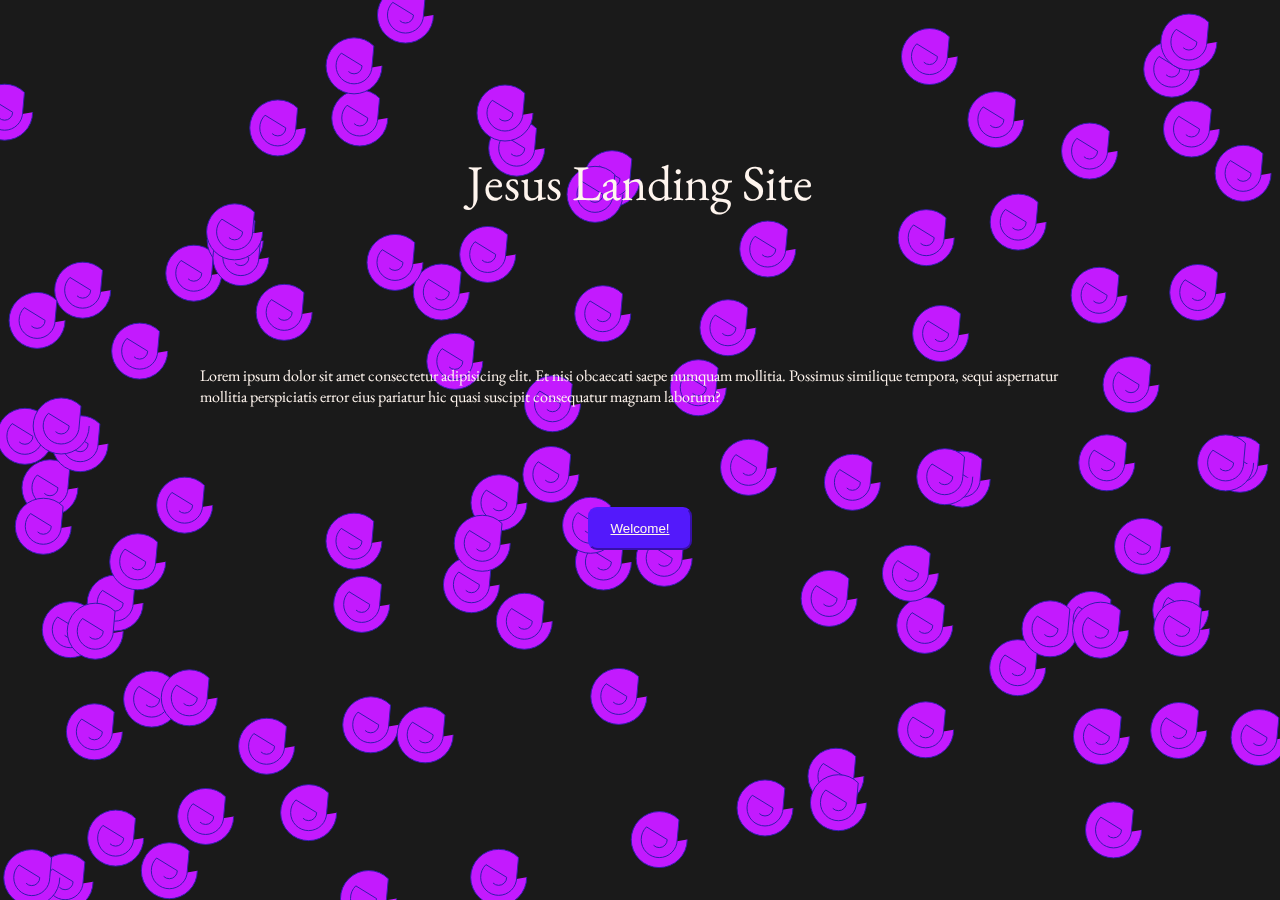
<file: index.html>
<!DOCTYPE html>
<html lang="en">
<head>
    <meta charset="UTF-8">
    <meta http-equiv="X-UA-Compatible" content="IE=edge">
    <meta name="viewport" content="width=device-width, initial-scale=1.0">
    <link rel="stylesheet" href="./reset.css">
    <link rel="preconnect" href="https://fonts.googleapis.com">
    <link rel="preconnect" href="https://fonts.gstatic.com" crossorigin>
    <link href="https://fonts.googleapis.com/css2?family=EB+Garamond:ital,wght@0,400;0,500;1,500&display=swap" rel="stylesheet">
    <link rel="stylesheet" href="./style.css">
    <link rel="stylesheet" href="./app.js">
    <title>Landing Page</title>
</head>
<body>
    <div class="main-container">
        <canvas id="my-canvas"></canvas>
        <h1 class="lHeader">Jesus Landing Site</h1>
        <p class="pHeader">Lorem ipsum dolor sit amet consectetur adipisicing elit. Et nisi obcaecati saepe numquam mollitia. Possimus similique tempora, sequi aspernatur mollitia perspiciatis error eius pariatur hic quasi suscipit consequatur magnam laborum?</p>
        <a href="./html/about.html"><button id="entrance">Welcome!</a></button>
        
    </div>
    <!-- <div class="main-container parallax">
        <div class="nav-bar">
            <nav>
                <a href="./html/about.html">About</a>
                <a href="./html/resume.html">Resume</a>
                <a href="./html/image-gallery.html">Image Gallery</a>
                <a href="./html/contact.html">Contact Me</a>
            </nav>
        </div>
        
            <h1>Landing Page</h1>
            <section>            
                <p>Lorem ipsum dolor, sit amet consectetur adipisicing elit. Laudantium, assumenda amet! Id, eaque quam accusantium perspiciatis est asperiores ab odio corrupti, ratione, nisi repellat. Aspernatur harum blanditiis fuga distinctio! Cum.</p>
                <p>Lorem ipsum dolor, sit amet consectetur adipisicing elit. Laudantium, assumenda amet! Id, eaque quam accusantium perspiciatis est asperiores ab odio corrupti, ratione, nisi repellat. Aspernatur harum blanditiis fuga distinctio! Cum.</p>
                <p>Lorem ipsum dolor, sit amet consectetur adipisicing elit. Laudantium, assumenda amet! Id, eaque quam accusantium perspiciatis est asperiores ab odio corrupti, ratione, nisi repellat. Aspernatur harum blanditiis fuga distinctio! Cum.</p>

            </section>
        
    </div>
    <footer>
        <p>This is the footer.</p>
    </footer> -->
    <script src="./app.js"></script>
</body>
</html>
</file>
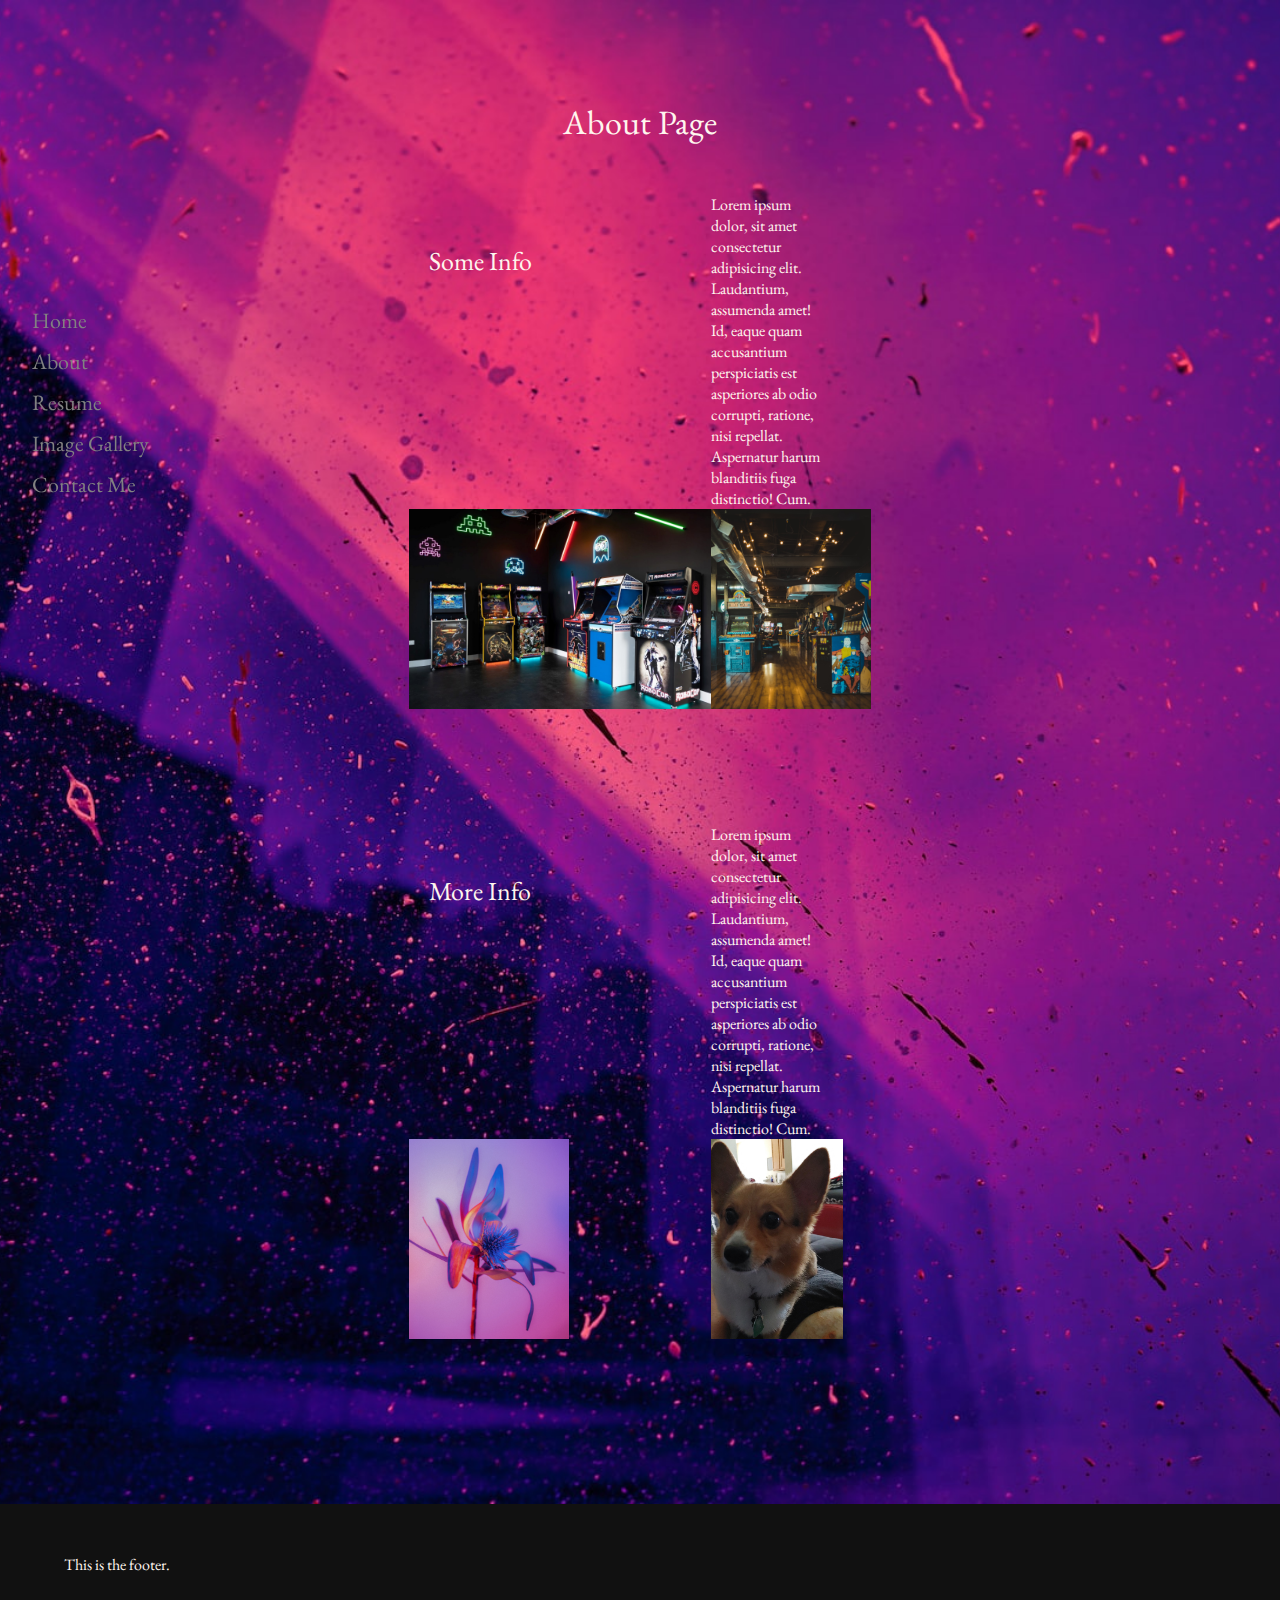
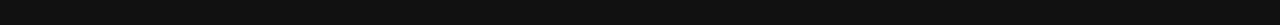
<file: html/about.html>
<!DOCTYPE html>
<html lang="en">
<head>
    <meta charset="UTF-8">
    <meta http-equiv="X-UA-Compatible" content="IE=edge">
    <meta name="viewport" content="width=device-width, initial-scale=1.0">
    <link rel="stylesheet" href="../reset.css">
    <link rel="preconnect" href="https://fonts.googleapis.com">
    <link rel="preconnect" href="https://fonts.gstatic.com" crossorigin>
    <link href="https://fonts.googleapis.com/css2?family=EB+Garamond:ital,wght@0,400;0,500;1,500&display=swap" rel="stylesheet">
    <link rel="stylesheet" href="../css-sheets/about.css">
    <title>Home/About</title>
</head>
<body>
    <div class="main-container parallax">
        <div class="nav-bar">
            <nav>
                <a href="../index.html">Home</a>
                <a href="./about.html">About</a>
                <a href="./resume.html">Resume</a>
                <a href="./image-gallery.html">Image Gallery</a>
                <a href="./contact.html">Contact Me</a>
            </nav>
        </div>
        
            <h1>About Page</h1>
            <section class="section-container">       
                <h2>Some Info</h2>     
                <p>Lorem ipsum dolor, sit amet consectetur adipisicing elit. Laudantium, assumenda amet! Id, eaque quam accusantium perspiciatis est asperiores ab odio corrupti, ratione, nisi repellat. Aspernatur harum blanditiis fuga distinctio! Cum.</p>
                <img src="../images/neon-background.jpg" alt="row 1" class="row-1"><img src="../images/background.jpg" alt="row 1" class="row-1p">
                <h2>More Info</h2>
                <p>Lorem ipsum dolor, sit amet consectetur adipisicing elit. Laudantium, assumenda amet! Id, eaque quam accusantium perspiciatis est asperiores ab odio corrupti, ratione, nisi repellat. Aspernatur harum blanditiis fuga distinctio! Cum.</p>
                <img src="../images/plant.jpg" alt="row 1" class="row-1"><img src="../images/Lulu4.jpg" alt="row 1" class="row-1p">
                
            </section>
        
    </div>
    <footer>
        <p>This is the footer.</p>
    </footer>
</body>
</html>
</file>
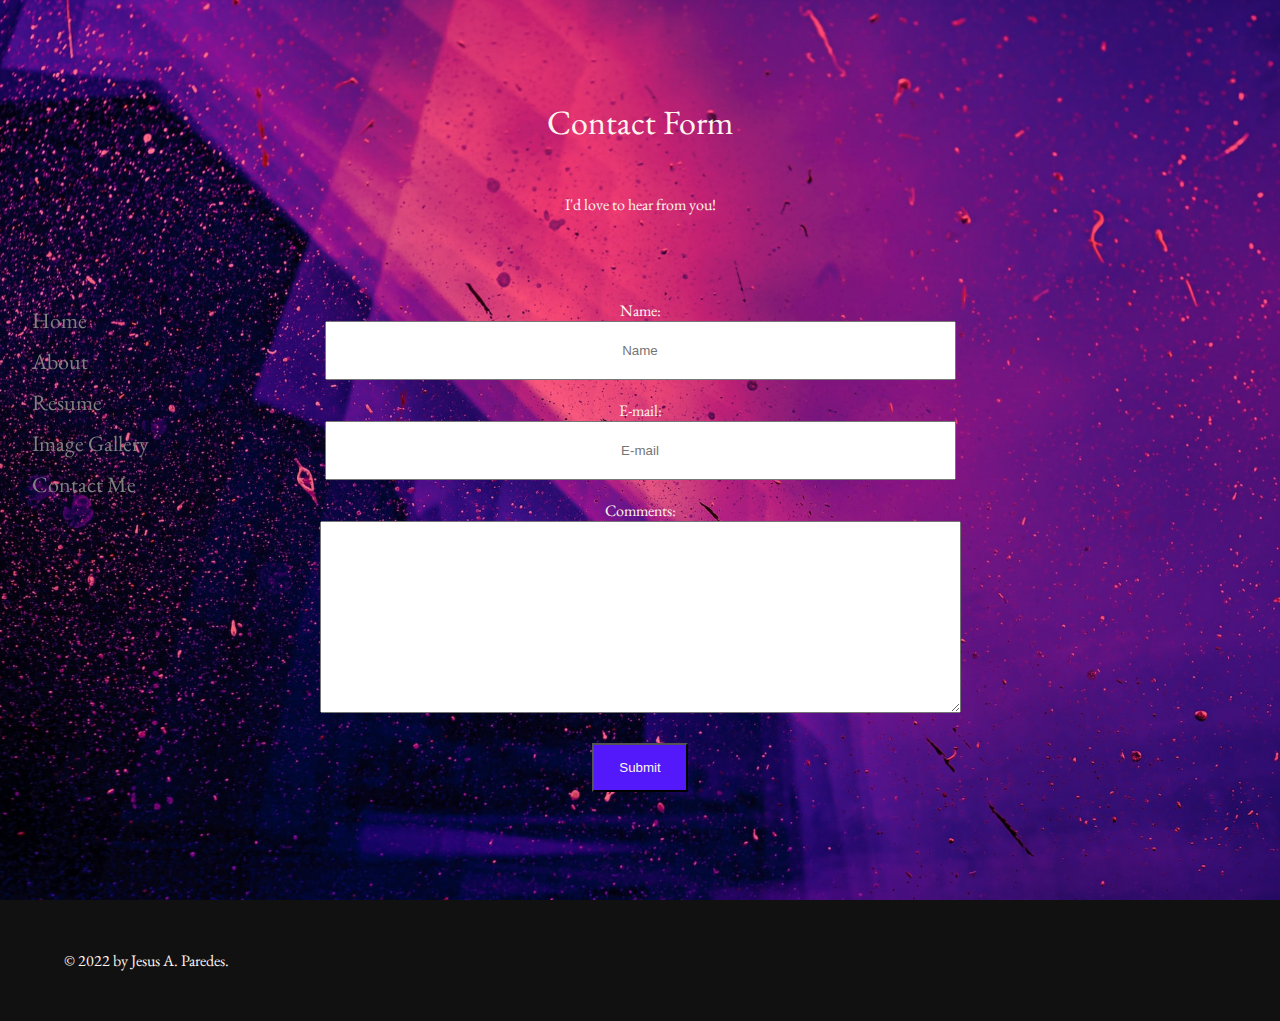
<file: html/contact.html>
<!DOCTYPE html>
<html lang="en">
<head>
    <meta charset="UTF-8">
    <meta http-equiv="X-UA-Compatible" content="IE=edge">
    <meta name="viewport" content="width=device-width, initial-scale=1.0">
    <link rel="stylesheet" href="../reset.css">
    <link rel="preconnect" href="https://fonts.googleapis.com">
    <link rel="preconnect" href="https://fonts.gstatic.com" crossorigin>
    <link href="https://fonts.googleapis.com/css2?family=EB+Garamond:ital,wght@0,400;0,500;1,500&display=swap" rel="stylesheet">
    <link rel="stylesheet" href="../css-sheets/contact.css">
    <title>Contact</title>
</head>
<body>
    <div class="main-container parallax">
        <div class="nav-bar">
            <nav>
                <a href="../index.html">Home</a>
                <a href="./about.html">About</a>
                <a href="./resume.html">Resume</a>
                <a href="./image-gallery.html">Image Gallery</a>
                <a href="./contact.html">Contact Me</a>
            </nav>
        </div>
        <div>
            <h1>Contact Form</h1>
            <p class="topP">I'd love to hear from you!</p>
            <form action="">
                <label for="Name">Name:</label>
                <input type="text" name="Name" placeholder="Name">
                <label for="E-mail">E-mail:</label>
                <input type="text" name="E-mail" placeholder="E-mail">
                <label for="Comments">Comments:</label>
                <textarea name="Comments" id="" cols="30" rows="10"></textarea>
                <button type="submit">Submit</button>
            </form>
        </div>
    </div>
    
    <footer>
        <p>© 2022 by Jesus A. Paredes.</p>
    </footer>
</body>
</html>
</file>
<file: style.css>
/* Color Scheme
 Neon Blue (#1B02A3), 
 Brandeis Blue (#006AF9), 
 Capri (#00C0F9), 
 Phlox (#DC00FE), 
 Electric Purple (#BC00FE) and 
 Han Purple (#5319FB).

*/
body {
    height: 100vh;
    font-family: "EB Garamond", "Times New Roman", Arial, Helvetica, sans-serif;
}

.main-container {
    display: flex;
    flex-direction: column;
    /* justify-content: center; */
    align-items: center;
}

.section {

}

.lHeader {
    color: #FFF5EE;
    margin-top: 150px;
    margin-bottom: 50px;
    font-size: 50px;
    transition: transform linear;
    animation-name: test;
    animation-duration: 2s;
}

@keyframes test {
      0%   {opacity: 0; transform: translateY(100px);}
      50%  {opacity: .5; transform: translateY(50px);}
      /* 75%  {opacity: .75; transform: translateY(25px);} */
      100% {opacity: 1; }
}

.pHeader {
    color: #FFF5EE;
    padding: 100px 200px;
    transition: transform ease;
    animation-name: test;
    animation-duration: 2s;
}

#entrance {
    padding: 12px 20px;
    background: #5319FB;
    color: #FFF5EE;
    border-color: #5319FB;
    border-radius: 9px;
    transition: transform ease;
    animation-name: test;
    animation-duration: 2s;
}

a {
    color: #FFF5EE;
}


/* Some mobile devices have a problem with background-attachment: fixed. So, you can use media queries to turn off the parallax effect for mobile devices: */
@media only screen and (max-device-width: 1366px) {
    
  }

  canvas {
    background: black;
    opacity: .9;
    position:absolute;
    z-index: -1;
  }
</file>
<file: css-sheets/about.css>
/* Color Scheme
 Neon Blue (#1B02A3), 
 Brandeis Blue (#006AF9), 
 Capri (#00C0F9), 
 Phlox (#DC00FE), 
 Electric Purple (#BC00FE) and 
 Han Purple (#5319FB).

*/
body {
    height: 100vh;
    font-family: "EB Garamond", "Times New Roman", Arial, Helvetica, sans-serif;
}

.parallax {
    /* height: 100vh; */
    background-image: url("../images/other-background.jpg");
    background-position: center;
    background-repeat: no-repeat;
    background-size: cover;
    /* Give the value "fixed" to the background-attachment property to create the parallax scrolling effect */
    background-attachment: fixed;
    z-index: -1;
  }

.main-container {
    display: flex;
    flex-direction: column;
    /* justify-content: center; */
    align-items: center;
}
  
.nav-bar {
    height: 100vh;
    width: 20%;
    position: fixed;
    z-index: 1;
    top: 0;
    left: 0;
    /* background-color: #111; */
    overflow-x: hidden;
    padding-top: 300px;
}

nav {
    padding-right: 60px;
}

.nav-bar a {
    padding: 6px 6px 6px 32px;
    text-decoration: none;
    font-size: 22px;
    color: #818181;
    display: block;
}

a:hover {
    color: #FFF5EE;
}

footer {
    padding: 50px 40px;
    padding-left: 5%;
    background-color: #111;
    grid-row: 7;
    grid-column: 1/4;
}

footer p {
    color: #FFF5EE;
}





.section-container {
    display: grid;
    grid-template-columns: repeat(2, 1fr);
    grid-template-rows: repeat(4, 1fr);
    padding-bottom: 50px;
    margin-right: 500px;
    margin-left: 500px;
}

h1 {
    color: #FFF5EE;
    margin-top: 100px;
    margin-bottom: 50px;
    font-size: 34px;
}

h2 {
    color: #FFF5EE;
    padding: 50px 20px;
    grid-column: 1;
    font-size: 26px;
    text-align: left;
}

section p {
    color: #FFF5EE;
    padding-right: 50px;
}

.row-1, .row-1p {
    width: auto;
    height: 200px;
}

.row-1 {
    grid-column: 1/2;
}






/* Some mobile devices have a problem with background-attachment: fixed. So, you can use media queries to turn off the parallax effect for mobile devices: */
@media only screen and (max-device-width: 1366px) {
    .parallax {
      background-attachment: scroll;
    }
  }


@media (max-width: 768px) {

    .nav-bar {
        padding-top: 150px;
    }

    .nav-bar a {
        font-size: 20px;
    }

    h1 {
        padding-top: 20px;
        font-size: 26px;
        margin-bottom: 20px;
    }

    h2 {
        font-size: 20px;
    }

    p {
        font-size: 14px;
    }

    .section-container {
        width: 600px;
        padding-bottom: 30px;
        margin-right: 0;
        margin-left: 90px;
        justify-items: center;
        align-items: center;
    }

    .row-1, .row-1p {
        height: 150px;
    }

    footer {
        padding: 30px 40px;
    }
}

  @media (max-width: 576px) {


    .nav-bar {
        padding-top: 180px;
    }

    .nav-bar a {
        font-size: 20px;
    }

    p {
        font-size: 12px;
    }

    .section-container {
        width: 450px;
        padding-bottom: 5px;
        padding-bottom: 140px;
        margin-left: 50px;
    }

    .row-1, .row-1p {
        height: 100px;
    }

    footer {
        padding: 10px 40px;
    }

}
</file>
<file: css-sheets/contact.css>
/* Color Scheme
 Neon Blue (#1B02A3), 
 Brandeis Blue (#006AF9), 
 Capri (#00C0F9), 
 Phlox (#DC00FE), 
 Electric Purple (#BC00FE) and 
 Han Purple (#5319FB).

*/
body {
    height: 100vh;
    color:#FFF5EE;
    font-family: "EB Garamond", "Times New Roman", Arial, Helvetica, sans-serif;
}

.parallax {
    height: 100vh;
    background-image: url("../images/other-background.jpg");
    background-position: center;
    background-repeat: no-repeat;
    background-size: cover;
    /* Give the value "fixed" to the background-attachment property to create the parallax scrolling effect */
    background-attachment: fixed;
    z-index: -1;
  }

.main-container {
    display: flex;
    flex-direction: column;
    /* justify-content: center; */
    align-items: center;
}
  
.nav-bar {
    height: 100vh;
    width: 20%;
    position: fixed;
    z-index: 1;
    top: 0;
    left: 0;
    /* background-color: #111; */
    overflow-x: hidden;
    padding-top: 300px;
}

nav {
    padding-right: 60px;
}

.nav-bar a {
    padding: 6px 6px 6px 32px;
    text-decoration: none;
    font-size: 22px;
    color: #818181;
    display: block;
}

a:hover {
    color: #FFF5EE;
}

footer {
    padding: 50px 40px;
    padding-left: 5%;
    background-color: #111;
    grid-row: 7;
    grid-column: 1/4;
}

footer p {
    color: #FFF5EE;
}



h1 {
    margin-top: 100px;
    margin-bottom: 50px;
    font-size: 34px;
    text-align: center;
}

.topP {
    font-size: 16px;
    text-align: center;
    margin-bottom: 75px;
    
}


form {
    display: flex;
    flex-direction: column;
    align-items: center;
    color: #FFF5EE;
    margin: auto;
}

input {
    padding: 20px 225px;
    margin-bottom: 10px;
    text-align: center;
}

label {
    margin-top: 10px;
}

textarea {
    padding: 20px 192px;
}

button {
    padding: 15px 25px;
    background: #5319FB;
    color: #FFF5EE;
    margin-top: 30px;
}

@media (max-width: 768px) {

    .nav-bar {
        padding-top: 130px;
    }

    .nav-bar a {
        font-size: 20px;
    }

    h1 {
        margin-top: 100px;
        margin-bottom: 10px;
        font-size: 26px;
    }

    .topP {
        margin-bottom: 5px; 
    }

    input {
        padding: 15px 99px;
        margin-bottom: 10px;
    }
    
    label {
        margin-top: 15px;
    }
    
    textarea {
        padding: 20px 70px;
    }
    
    button {
        padding: 10px 18px;
        background: #5319FB;
        color: #FFF5EE;
        margin-top: 30px;
    }

    footer {
        padding: 30px 40px;
    }
}
@media (max-width: 576px) {

    .nav-bar {
        padding-top: 180px;
    }

    .nav-bar a {
        font-size: 18px;
    }

    h1 {
        margin-top: 90px;
    }

    input {
        padding: 5px 29px;
        margin-bottom: 10px;
    }
    
    label {
        margin-top: 30px;
    }
    
    textarea {
        padding: 20px 0px;
    }
    
    button {
        padding: 5px 12px;
        background: #5319FB;
        color: #FFF5EE;
        margin-top: 30px;
    }

    footer {
        padding: 10px 40px;
    }
}
</file>
